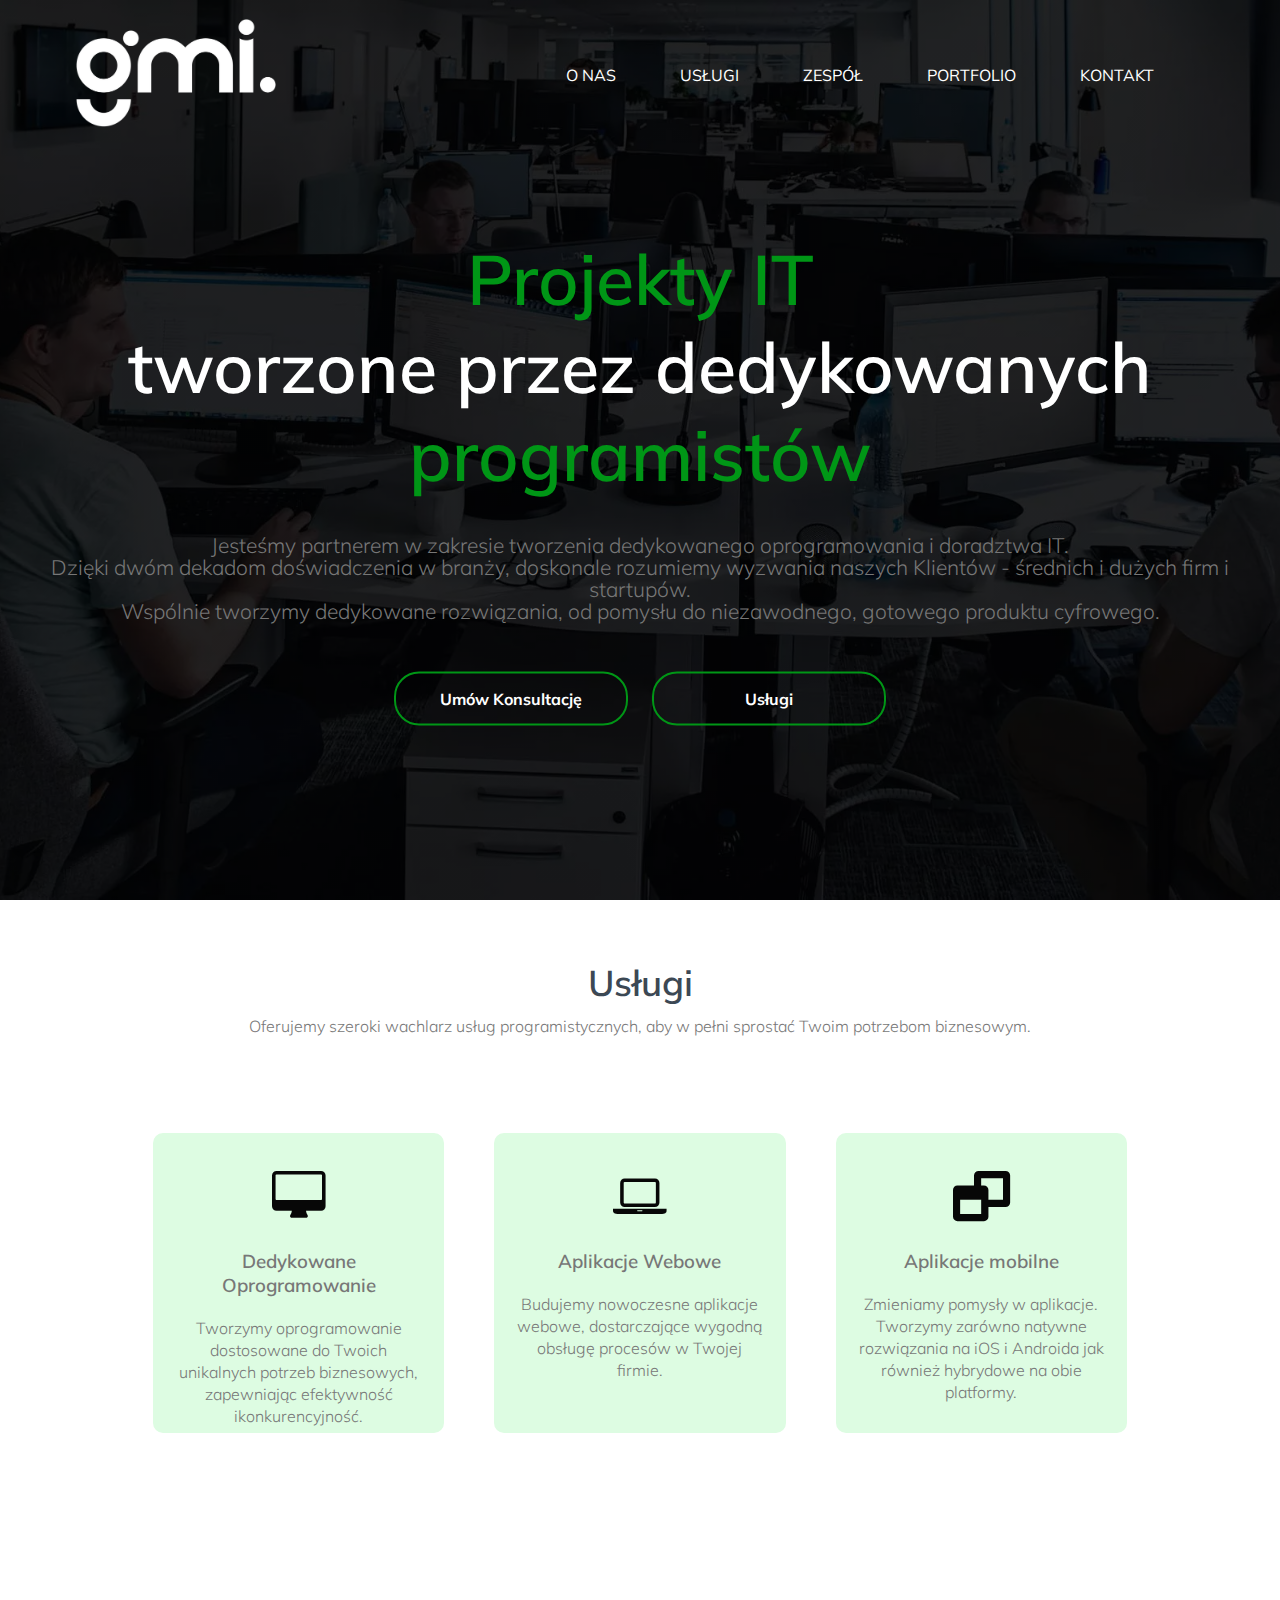
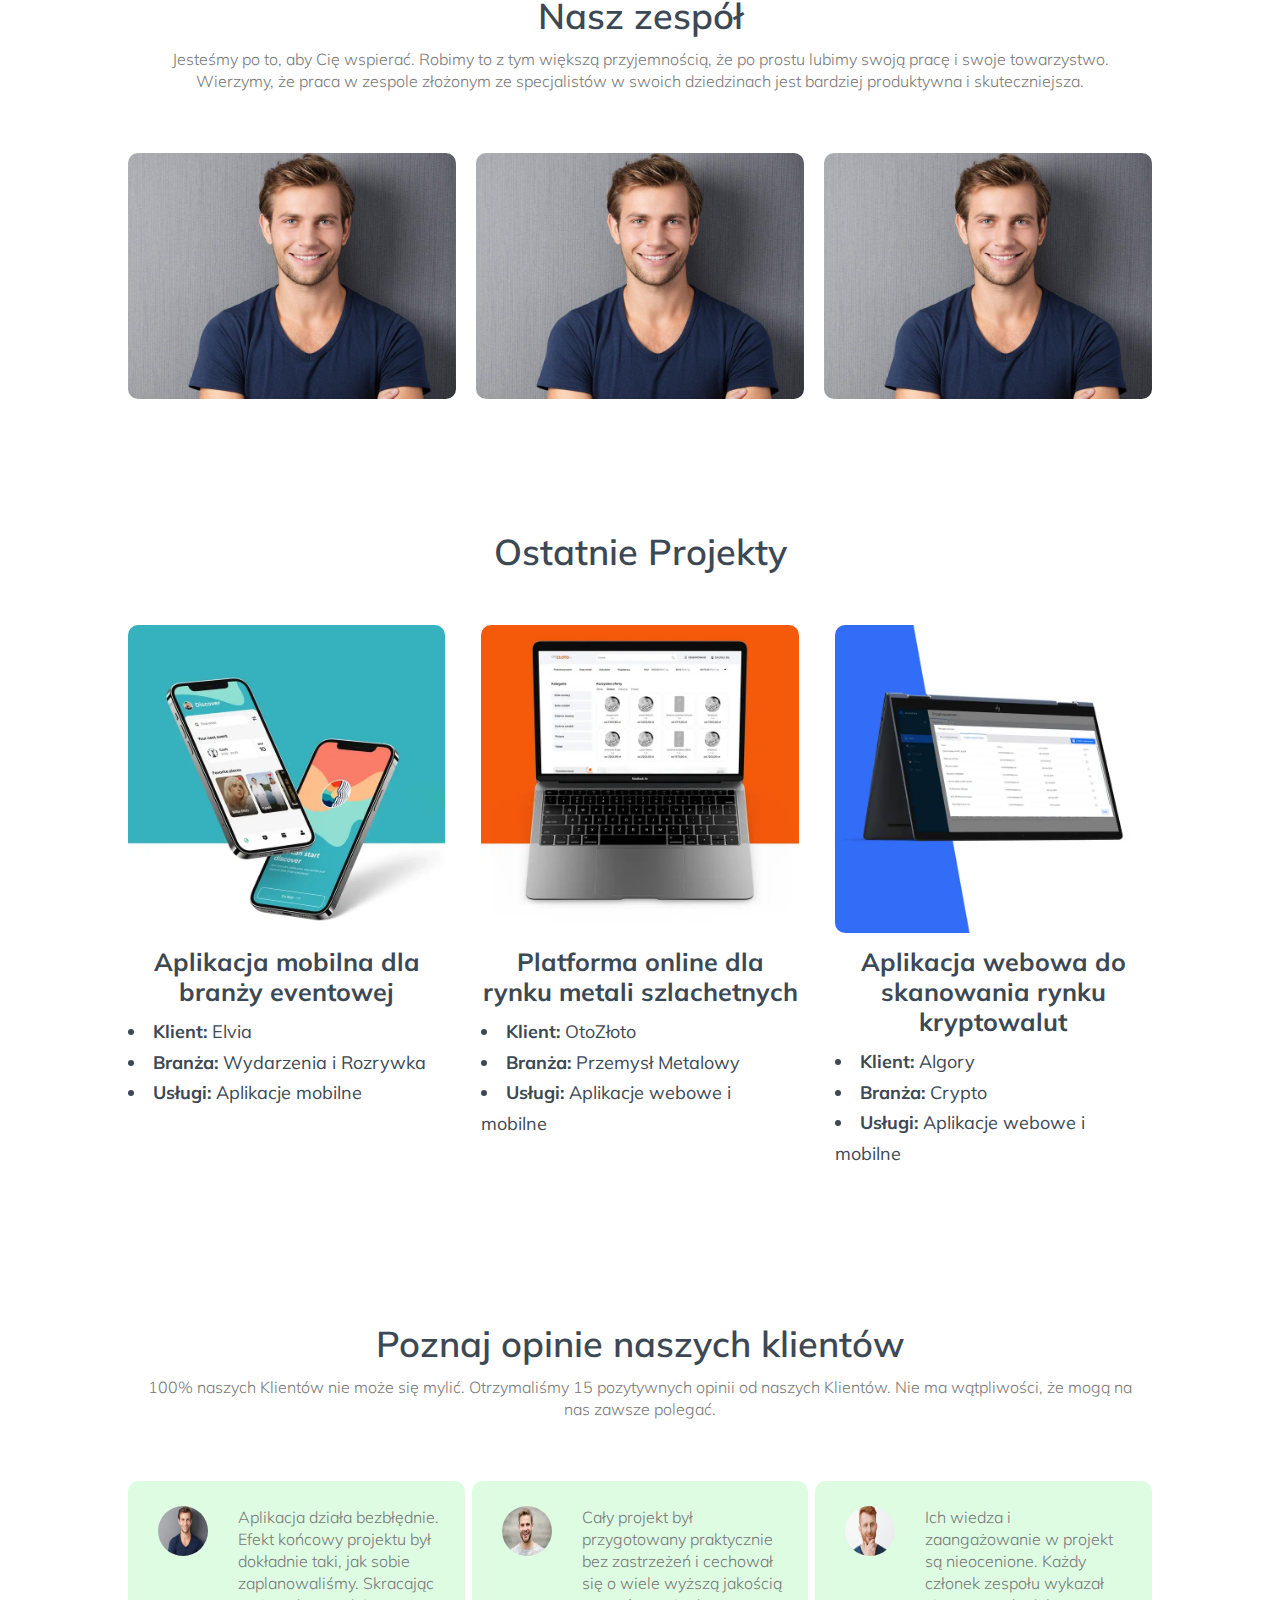
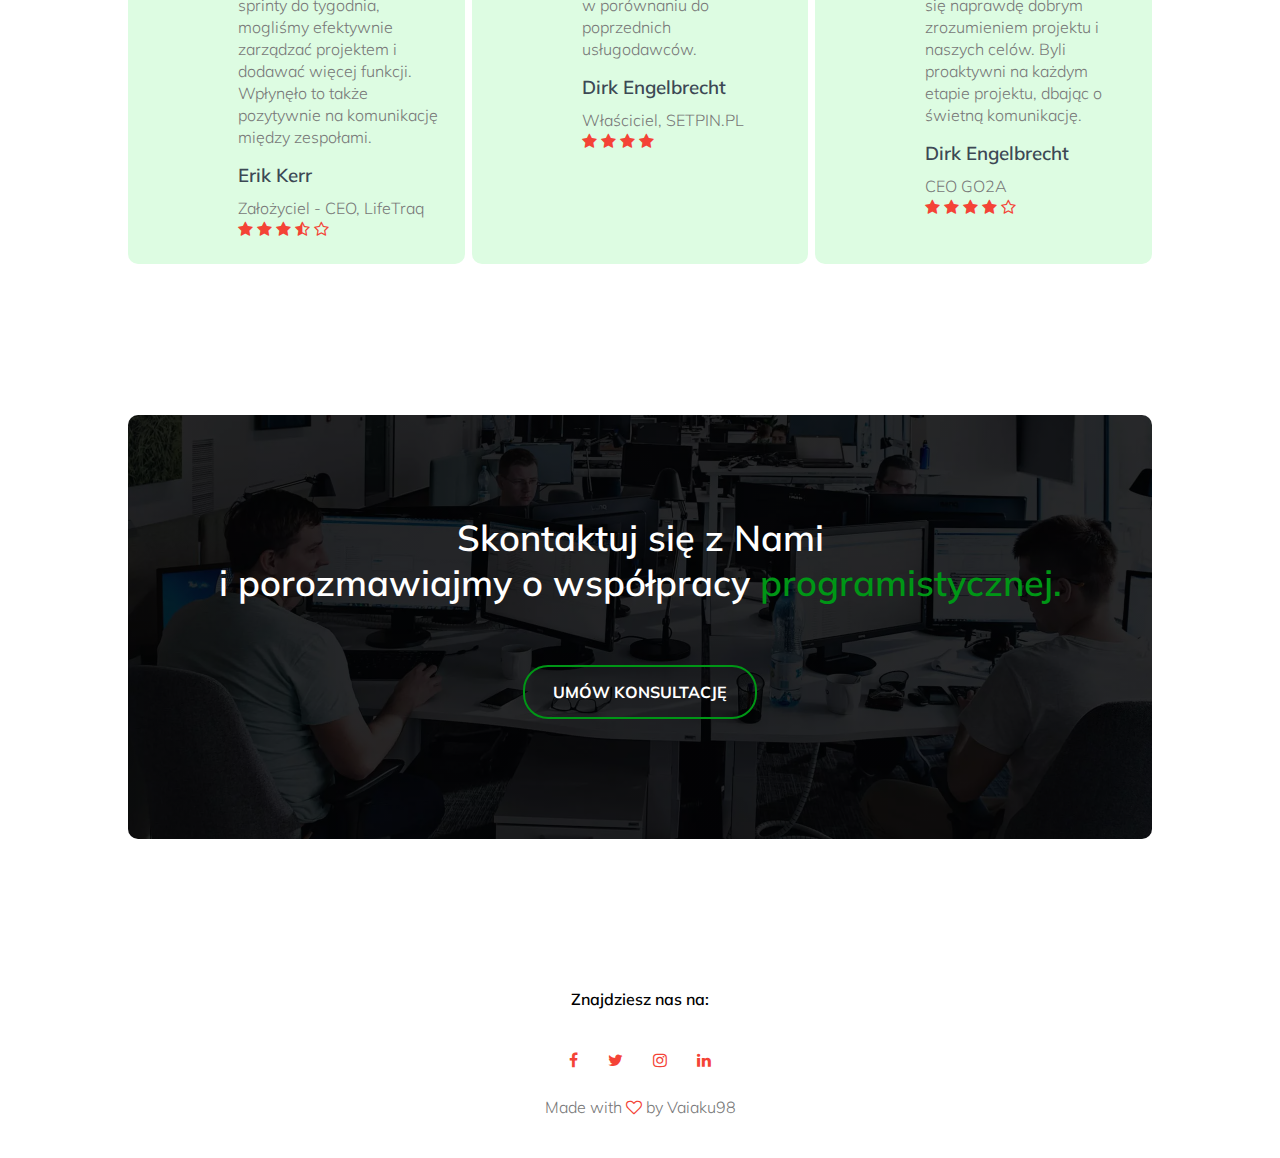
<file: index.html>
<!DOCTYPE html>
<html>
  <head>
    <meta name="viewport" content="with=device-width, initial-scale=1,0">
    <title>Wojciech Odrobinski Solutions</title>
    <link rel="stylesheet" href="style.css" />
    <link rel="preconnect" href="https://fonts.googleapis.com">
<link rel="preconnect" href="https://fonts.gstatic.com" crossorigin>
<link href="https://fonts.googleapis.com/css2?family=Montserrat:wght@400;700&family=Mulish:wght@400;700&display=swap" rel="stylesheet">
<link rel="stylesheet" href="https://stackpath.bootstrapcdn.com/font-awesome/4.7.0/css/font-awesome.min.css"/>

</head>
  <body>
    <div class="banner">
      <div class="navbar">
        <a href="index.html"><img src="Logo2.png" class="logo" /></a>
        <ul>
          <li><a href="O nas.html">O nas</a></li>
          <li><a href="Usługi.html">Usługi</a></li>
          <li><a href="Zespol.html">Zespół</a></li>
          <li><a href="#Portfolios">Portfolio</a></li>
          <li><a href="Kontakt.html">Kontakt</a></li>
        </ul>
      </div>
        <div class="content">
        <h1>
            <span style="color: #009616;">Projekty IT</span>
            <br>tworzone przez dedykowanych <br><span style="color: #009616;">programistów</span></h1>
        <p>Jesteśmy partnerem w zakresie tworzenia dedykowanego oprogramowania i doradztwa IT.<br> 
        Dzięki dwóm dekadom doświadczenia w branży, doskonale rozumiemy wyzwania naszych 
        Klientów - średnich i dużych firm i startupów.<br>
        Wspólnie tworzymy dedykowane rozwiązania, od pomysłu do niezawodnego, gotowego produktu cyfrowego.</p>
        
        <div>
            <a href="Kontakt.html" class="button"><span class="buttonx"></span>Umów Konsultację</a>
            <a href="Usługi.html"class="button"><span class="buttonx"></span>Usługi</a>
        </div>
        <!-----usługi infomatyczne-->
      

  </div>
    </div>
    </div>
    <section class="usługi">
      
      <h1>Usługi</h1>
      <p>Oferujemy szeroki wachlarz usług programistycznych, aby w pełni sprostać Twoim potrzebom biznesowym.</p>
      
      <div class="row">
        
        <a href="Usługi.html" class="buttonz">
        <div class="usługi-1">
          <i class="fa fa-desktop"></i>
          
          <h3>Dedykowane Oprogramowanie</h3>
          <p> Tworzymy oprogramowanie dostosowane do Twoich unikalnych potrzeb biznesowych, zapewniając efektywność ikonkurencyjność.</p>
        
        </div>
        </a>
        <a href="Usługi.html" class="buttonz">
        <div class="usługi-1">
          <i class="fa fa-laptop"></i>
          <h3>Aplikacje Webowe</h3>
      
          <p> Budujemy nowoczesne aplikacje webowe, dostarczające wygodną obsługę procesów w Twojej firmie.</p>
        </div>
      </a>
      <a href="Usługi.html" class="buttonz">
        <div class="usługi-1"> 
          <i class="fa fa-window-restore"></i>
          <h3>Aplikacje mobilne</h3>
          <p> Zmieniamy pomysły w aplikacje. Tworzymy zarówno natywne rozwiązania na iOS i Androida jak również hybrydowe na obie platformy.</p>
        </div>
      </a>
      </div>
    </section>
    <section class="zespol">
    <h1>Nasz zespół</h1>
    <p>Jesteśmy po to, aby Cię wspierać. Robimy to z tym większą przyjemnością, że po prostu lubimy swoją pracę i swoje towarzystwo. Wierzymy, że praca w zespole złożonym ze specjalistów w swoich dziedzinach jest bardziej produktywna i skuteczniejsza.</p>
      <div class="row">
        <div class="ludzie">
          <img src="Wojtek.jpg" alt="Wojciech Odrobinski">
          <div class="layer">
            <h3>Wojciech Odrobiński</h3>
            <p>Co-Founder, Full-stack Developer</p>
          </div>
                </div>
                <div class="ludzie">
                  <img src="57403912_2220299561379791_461891580559622144_n.jpg" alt="Konrad Świec">
                  <div class="layer">
                    <h3>Konrad Świec</h3>
                    <p>QA Tester</p>
                  </div>
                        </div>
                      
                      <div class="ludzie">
                        <img src="letki.jpg" alt="Michał Letkiewicz">
                        <div class="layer">
                          <h3>Michał Letkiewicz</h3>
                          <p>Front-end Developer</p>
                        </div>
                              </div>
                              </div>

      </div>
    </section>
    <section  class="Portfolio">
      <h1 id="Portfolios">Ostatnie Projekty</h1>
      <div class="row">
        <div class="Projekt">
          <img src="Event.webp" alt="Event">
          <h3>Aplikacja mobilna dla branży eventowej</h3>
          <ul>
            <li><b>Klient:</b> Elvia</li>
            <li><b>Branża:</b> Wydarzenia i Rozrywka</li>
            <li><b>Usługi:</b> Aplikacje mobilne</li>
        
          </ul>

        </div>
        <div class="Projekt">
          <img src="metal.webp" alt="Metal">
          <h3>Platforma online dla rynku metali szlachetnych</h3>
          <ul>
            <li><b>Klient:</b> OtoZłoto</li>
            <li><b>Branża:</b> Przemysł Metalowy</li>
            <li><b>Usługi:</b> Aplikacje webowe i mobilne</li>
        
          </ul>

        </div>
        <div class="Projekt">
          <img src="krypto.webp" alt="Kryptowaluty">
          <h3>Aplikacja webowa do skanowania rynku kryptowalut</h3>
          <ul>
            <li><b>Klient:</b> Algory</li>
            <li><b>Branża:</b> Crypto</li>
            <li><b>Usługi:</b> Aplikacje webowe i mobilne</li>
        
          </ul>

        </div>
      </div>

    </section>

    <section class="Opinie">
      <h1>Poznaj opinie naszych klientów</h1>
      <p>100% naszych Klientów nie może się mylić.
        Otrzymaliśmy 15 pozytywnych opinii od naszych Klientów. Nie ma wątpliwości, że mogą na nas zawsze polegać.</p>
        <div class="row">
          <div class="opinie-col">
            <img src="1klient.jpg" alt="avatar1">
            <div>
            <p>Aplikacja działa bezbłędnie. Efekt końcowy projektu był dokładnie taki, jak sobie zaplanowaliśmy. Skracając sprinty do tygodnia, mogliśmy efektywnie zarządzać projektem i dodawać więcej funkcji. Wpłynęło to także pozytywnie na komunikację między zespołami.</p>
            <h3>Erik Kerr</h3>
            <p>Założyciel - CEO, LifeTraq </p>
           
              <i class="fa fa-star"></i>
              <i class="fa fa-star"></i>
              <i class="fa fa-star"></i>
              <i class="fa fa-star-half-o"></i>
              <i class="fa fa-star-o"></i>
           
            
            </div>
          </div>
       
          <div class="opinie-col" alt="avatar2">
            <img src="2klient.webp">
            
            <div>
            <p>Cały projekt był przygotowany praktycznie bez zastrzeżeń i cechował się o wiele wyższą jakością w porównaniu do poprzednich usługodawców.</p>
            <h3>Dirk Engelbrecht</h3>
            <p>Właściciel, SETPIN.PL</p>
            
              <i class="fa fa-star"></i>
              <i class="fa fa-star"></i>
              <i class="fa fa-star"></i>
              <i class="fa fa-star"></i>
           
            </div>
          </div>
    
            <div class="opinie-col" alt="avatar3">
              <img src="3klient.webp">
              <div>
              <p>Ich wiedza i zaangażowanie w projekt są nieocenione. Każdy członek zespołu wykazał się naprawdę dobrym zrozumieniem projektu i naszych celów. Byli proaktywni na każdym etapie projektu, dbając o świetną komunikację.</p>
              <h3>Dirk Engelbrecht</h3>
              <p>CEO GO2A</p>
              <i class="fa fa-star"></i>
              <i class="fa fa-star"></i>
              <i class="fa fa-star"></i>
              <i class="fa fa-star"></i>
              <i class="fa fa-star-o"></i>
              
              </div>
            </div>
            
        </div>
        

    </section>


  <!----Call to action-->
  <section class="cta">
    <h1>
      Skontaktuj się z Nami <br> i porozmawiajmy o współpracy <span style="color: #009616;">programistycznej.</span>
      
    </h1>
    <a href="" class="button" >UMÓW KONSULTACJĘ</a>

  </section>

  <!-------Footer------>
  <section class="footer">
    <h4>Znajdziesz nas na:</h4>
    <div class="icons">
      <i class="fa fa-facebook"></i>
      <i class="fa fa-twitter"></i>
      <i class="fa fa-instagram"></i>
      <i class="fa fa-linkedin"></i>
    </div>
    <p>Made with <i class="fa fa-heart-o"></i> by Vaiaku98</p>
  </section>
  </body>
</html>
</file>
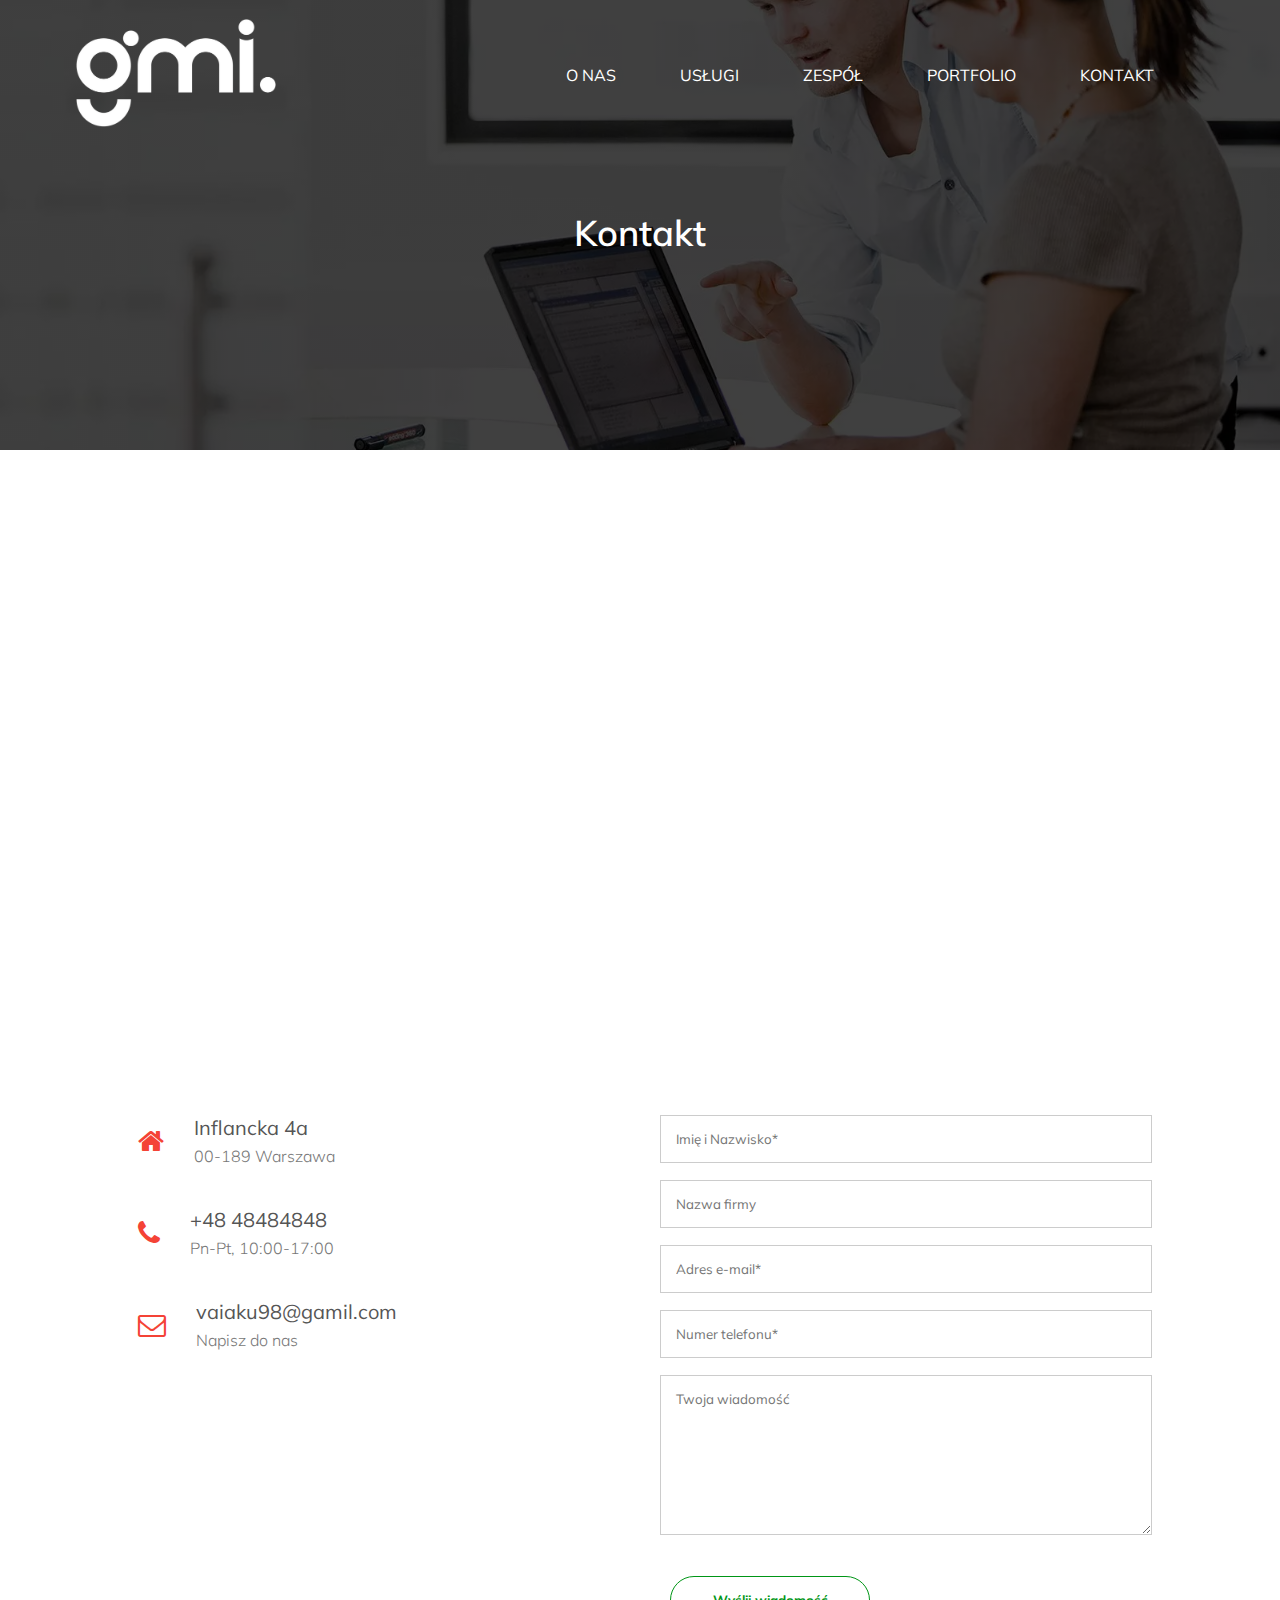
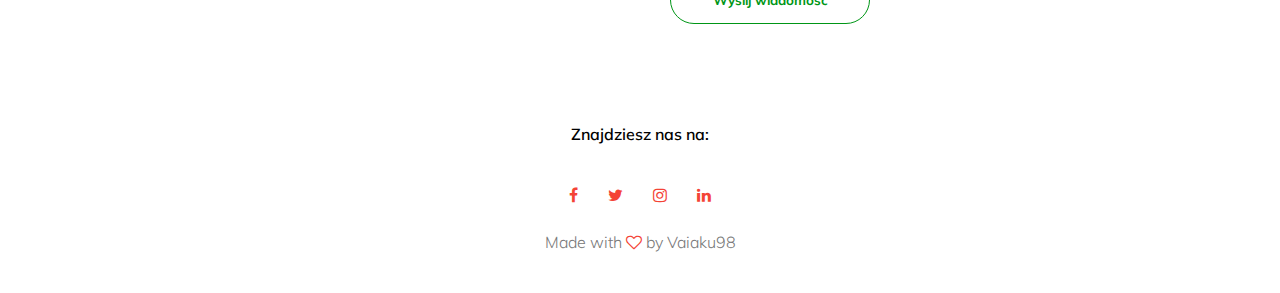
<file: Kontakt.html>
<!DOCTYPE html>
<html>
  <head>
    <meta name="viewport" content="with=device-width, initial-scale=1,0" />
    <title>Wojciech Odrobinski Solutions</title>
    <link rel="stylesheet" href="style.css" />
    <link rel="preconnect" href="https://fonts.googleapis.com" />
    <link rel="preconnect" href="https://fonts.gstatic.com" crossorigin />
    <link
      href="https://fonts.googleapis.com/css2?family=Montserrat:wght@400;700&family=Mulish:wght@400;700&display=swap"
      rel="stylesheet"
    />
    <link
      rel="stylesheet"
      href="https://stackpath.bootstrapcdn.com/font-awesome/4.7.0/css/font-awesome.min.css"
    />
  </head>
  <body>
    <div class="sub-banner3">
      <div class="navbar">
        <a href="index.html"><img src="Logo2.png" class="logo" /></a>
        <ul>
          <li><a href="O nas.html">O nas</a></li>
          <li><a href="Usługi.html">Usługi</a></li>
          <li><a href="Zespol.html">Zespół</a></li>
          <li><a href="index.html#Portfolios">Portfolio</a></li>
          <li><a href="Kontakt.html">Kontakt</a></li>
        </ul>
      </div>
      <h1>Kontakt</h1>
    </div>
    <!-------kontakt------>
    <section class="location">
      <iframe
        src="https://www.google.com/maps/embed?pb=!1m14!1m8!1m3!1d9769.193764809621!2d20.9953579!3d52.2561254!3m2!1i1024!2i768!4f13.1!3m3!1m2!1s0x471ecc76036b90cb%3A0x83decb7bbb10ac4a!2sKMD!5e0!3m2!1spl!2spl!4v1699607231260!5m2!1spl!2spl"
        width="600"
        height="450"
        style="border: 0"
        allowfullscreen=""
        loading="lazy"
        referrerpolicy="no-referrer-when-downgrade"
      ></iframe>
    </section>
    <section class="contact-us">
      <div class="row">
        <div class="contact-col">
          <div>
            <i class="fa fa-home"></i>
            <span>
              <h5>Inflancka 4a</h5>
              <p>00-189 Warszawa</p></span
            >
          </div>
          <div>
            <i class="fa fa-phone"></i>
            <span>
              <h5>+48 48484848</h5>
              <p>Pn-Pt, 10:00-17:00</p></span
            >
          </div>

          <div>
            <i class="fa fa-envelope-o"></i>
            <span>
              <h5>vaiaku98@gamil.com</h5>
              <p>Napisz do nas</p></span
            >
          </div>
        </div>
        <div class="contact-col">
          <form acction="">
            <input type="text" placeholder="Imię i Nazwisko*" required />
            <input type="text" placeholder="Nazwa firmy" />
            <input type="email" placeholder="Adres e-mail*" required />
            <input type="text" placeholder="Numer telefonu*" required />
            <textarea
              rows="8"
              placeholder="Twoja wiadomość"
              required
            ></textarea>
            <button type="submit" class="button green-btn">
              Wyślij wiadomość
            </button>
          </form>
        </div>
      </div>
    </section>
    <!-------Footer------>
    <section class="footer">
      <h4>Znajdziesz nas na:</h4>
      <div class="icons">
        <i class="fa fa-facebook"></i>
        <i class="fa fa-twitter"></i>
        <i class="fa fa-instagram"></i>
        <i class="fa fa-linkedin"></i>
      </div>
      <p>Made with <i class="fa fa-heart-o"></i> by Vaiaku98</p>
    </section>
  </body>
</html>
</file>
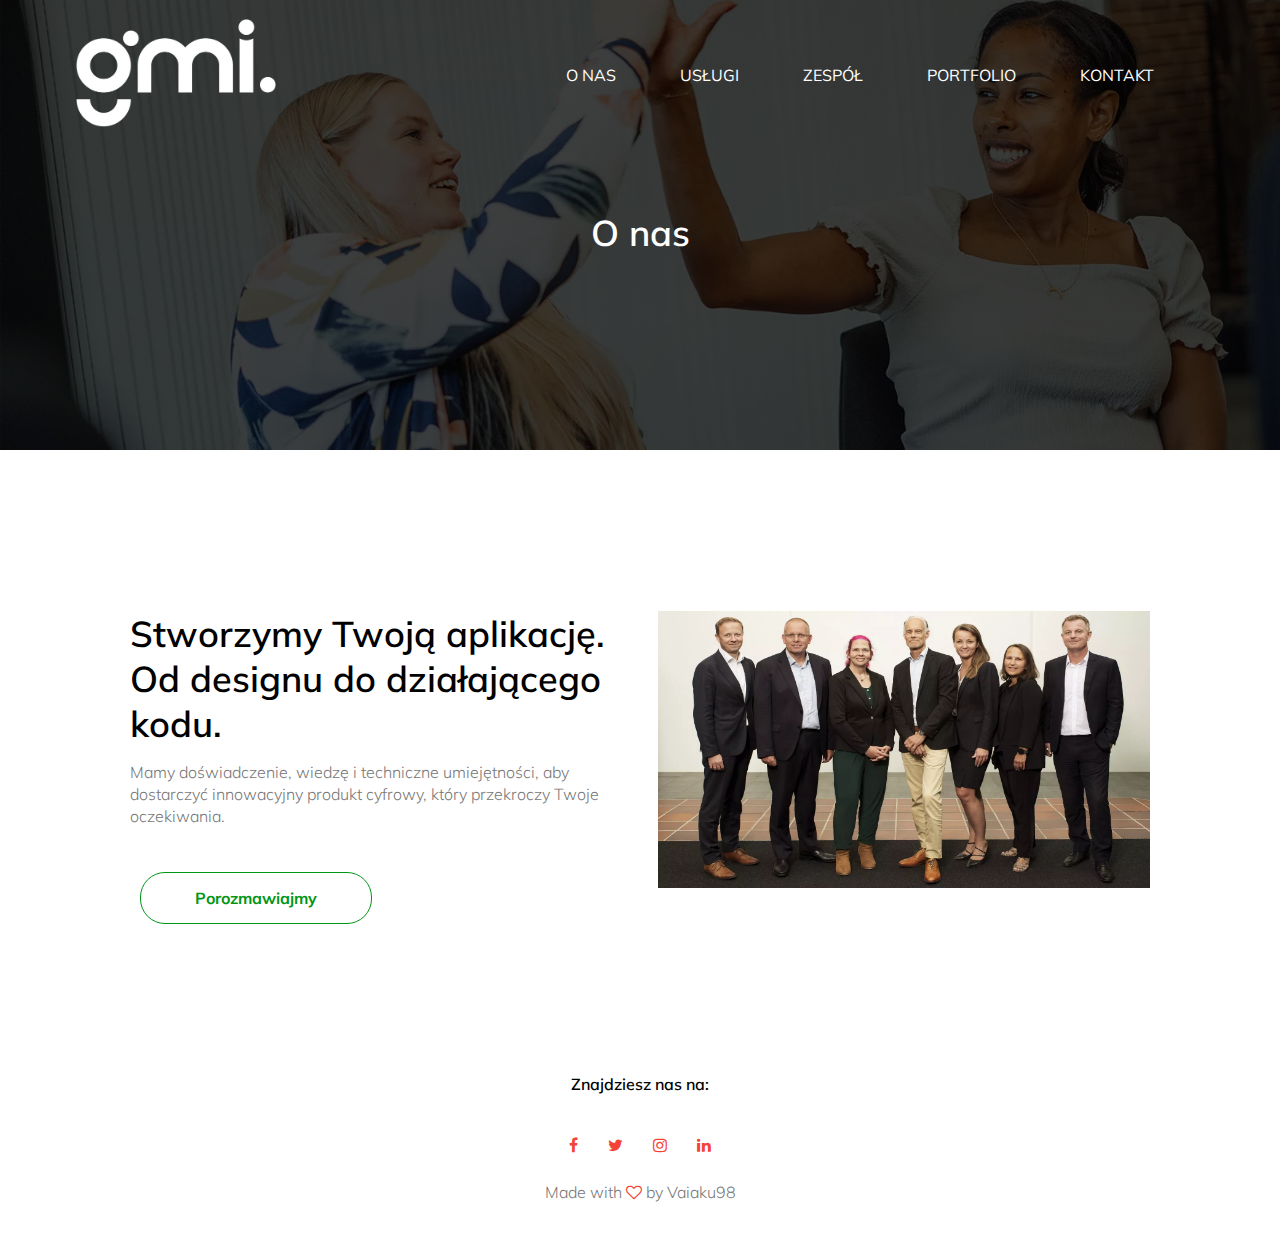
<file: O nas.html>
<!DOCTYPE html>
<html>
  <head>
    <meta name="viewport" content="with=device-width, initial-scale=1,0" />
    <title>Wojciech Odrobinski Solutions</title>
    <link rel="stylesheet" href="style.css" />
    <link rel="preconnect" href="https://fonts.googleapis.com" />
    <link rel="preconnect" href="https://fonts.gstatic.com" crossorigin />
    <link
      href="https://fonts.googleapis.com/css2?family=Montserrat:wght@400;700&family=Mulish:wght@400;700&display=swap"
      rel="stylesheet"
    />
    <link
      rel="stylesheet"
      href="https://stackpath.bootstrapcdn.com/font-awesome/4.7.0/css/font-awesome.min.css"
    />
  </head>
  <body>
    <div class="sub-banner">
      <div class="navbar">
        <a href="index.html"><img src="Logo2.png" class="logo" /></a>
        <ul>
          <li><a href="O nas.html">O nas</a></li>
          <li><a href="Usługi.html">Usługi</a></li>
          <li><a href="Zespol.html">Zespół</a></li>
          <li><a href="index.html#Portfolios">Portfolio</a></li>
          <li><a href="Kontakt.html">Kontakt</a></li>
        </ul>
      </div>
      <h1>O nas</h1>
    </div>
    <!-------about us content------>
    <section class="about-us">
      <div class="row">
        <div class="about-col">
          <h1>
            Stworzymy Twoją aplikację. <br />Od designu do działającego kodu.
          </h1>
          <p>
            Mamy doświadczenie, wiedzę i techniczne umiejętności, aby dostarczyć
            innowacyjny produkt cyfrowy, który przekroczy Twoje oczekiwania.
          </p>
          <a href="Kontakt.html" class="button green-btn">Porozmawiajmy</a>
        </div>
        <div class="about-col">
          <img src="aboutKMD.webp" />
        </div>
      </div>
    </section>

    <!-------Footer------>
    <section class="footer">
      <h4>Znajdziesz nas na:</h4>
      <div class="icons">
        <i class="fa fa-facebook"></i>
        <i class="fa fa-twitter"></i>
        <i class="fa fa-instagram"></i>
        <i class="fa fa-linkedin"></i>
      </div>
      <p>Made with <i class="fa fa-heart-o"></i> by Vaiaku98</p>
    </section>
  </body>
</html>
</file>
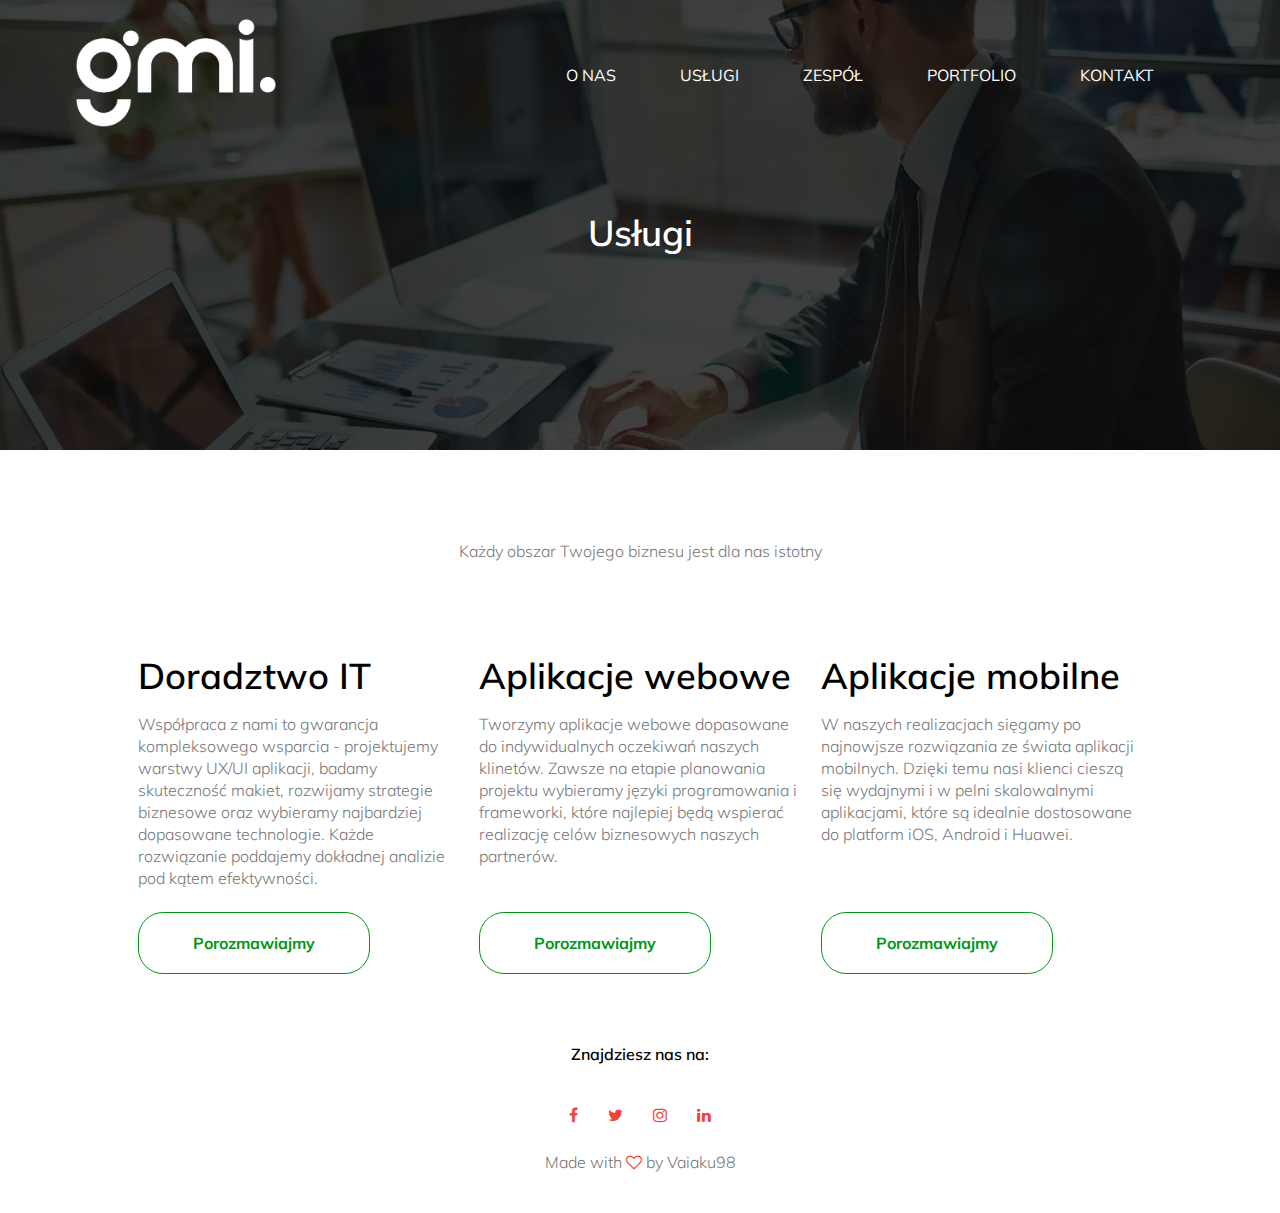
<file: Usługi.html>
<!DOCTYPE html>
<html>
  <head>
    <meta name="viewport" content="with=device-width, initial-scale=1,0" />
    <title>Wojciech Odrobinski Solutions</title>
    <link rel="stylesheet" href="style.css" />
    <link rel="preconnect" href="https://fonts.googleapis.com" />
    <link rel="preconnect" href="https://fonts.gstatic.com" crossorigin />
    <link
      href="https://fonts.googleapis.com/css2?family=Montserrat:wght@400;700&family=Mulish:wght@400;700&display=swap"
      rel="stylesheet"
    />
    <link
      rel="stylesheet"
      href="https://stackpath.bootstrapcdn.com/font-awesome/4.7.0/css/font-awesome.min.css"
    />
  </head>
  <body>
    <div class="sub-banner4">
      <div class="navbar">
        <a href="index.html"><img src="Logo2.png" class="logo" /></a>
        <ul>
          <li><a href="O nas.html">O nas</a></li>
          <li><a href="Usługi.html">Usługi</a></li>
          <li><a href="Zespol.html">Zespół</a></li>
          <li><a href="index.html#Portfolios">Portfolio</a></li>
          <li><a href="Kontakt.html">Kontakt</a></li>
        </ul>
      </div>
      <h1>Usługi</h1>
    </div>
    <!-------Usługi------>
    <section class="uslugix">
      <p>Każdy obszar Twojego biznesu jest dla nas istotny</p>
      <div class="row">
        <div class="uslugix-col">
          <h1>Doradztwo IT</h1>

          <p>
            Współpraca z nami to gwarancja kompleksowego wsparcia - projektujemy
            warstwy UX/UI aplikacji, badamy skuteczność makiet, rozwijamy
            strategie biznesowe oraz wybieramy najbardziej dopasowane
            technologie. Każde rozwiązanie poddajemy dokładnej analizie pod
            kątem efektywności.
          </p>
          <a href="Kontakt.html" class="button green-btn">Porozmawiajmy </a>
        </div>
        <div class="uslugix-col">
          <h1>Aplikacje webowe</h1>

          <p>
            Tworzymy aplikacje webowe dopasowane do indywidualnych oczekiwań
            naszych klinetów. Zawsze na etapie planowania projektu wybieramy
            języki programowania i frameworki, które najlepiej będą wspierać
            realizację celów biznesowych naszych partnerów.
          </p>
          <a href="Kontakt.html" class="button green-btn">Porozmawiajmy </a>
        </div>
        <div class="uslugix-col">
          <h1>Aplikacje mobilne</h1>

          <p>
            W naszych realizacjach sięgamy po najnowjsze rozwiązania ze świata
            aplikacji mobilnych. Dzięki temu nasi klienci cieszą się wydajnymi i
            w pelni skalowalnymi aplikacjami, które są idealnie dostosowane do
            platform iOS, Android i Huawei.
          </p>
          <a href="Kontakt.html" class="button green-btn">Porozmawiajmy </a>
        </div>
      </div>
    </section>

    <!-------Footer------>
    <section class="footer">
      <h4>Znajdziesz nas na:</h4>
      <div class="icons">
        <i class="fa fa-facebook"></i>
        <i class="fa fa-twitter"></i>
        <i class="fa fa-instagram"></i>
        <i class="fa fa-linkedin"></i>
      </div>
      <p>Made with <i class="fa fa-heart-o"></i> by Vaiaku98</p>
    </section>
  </body>
</html>
</file>
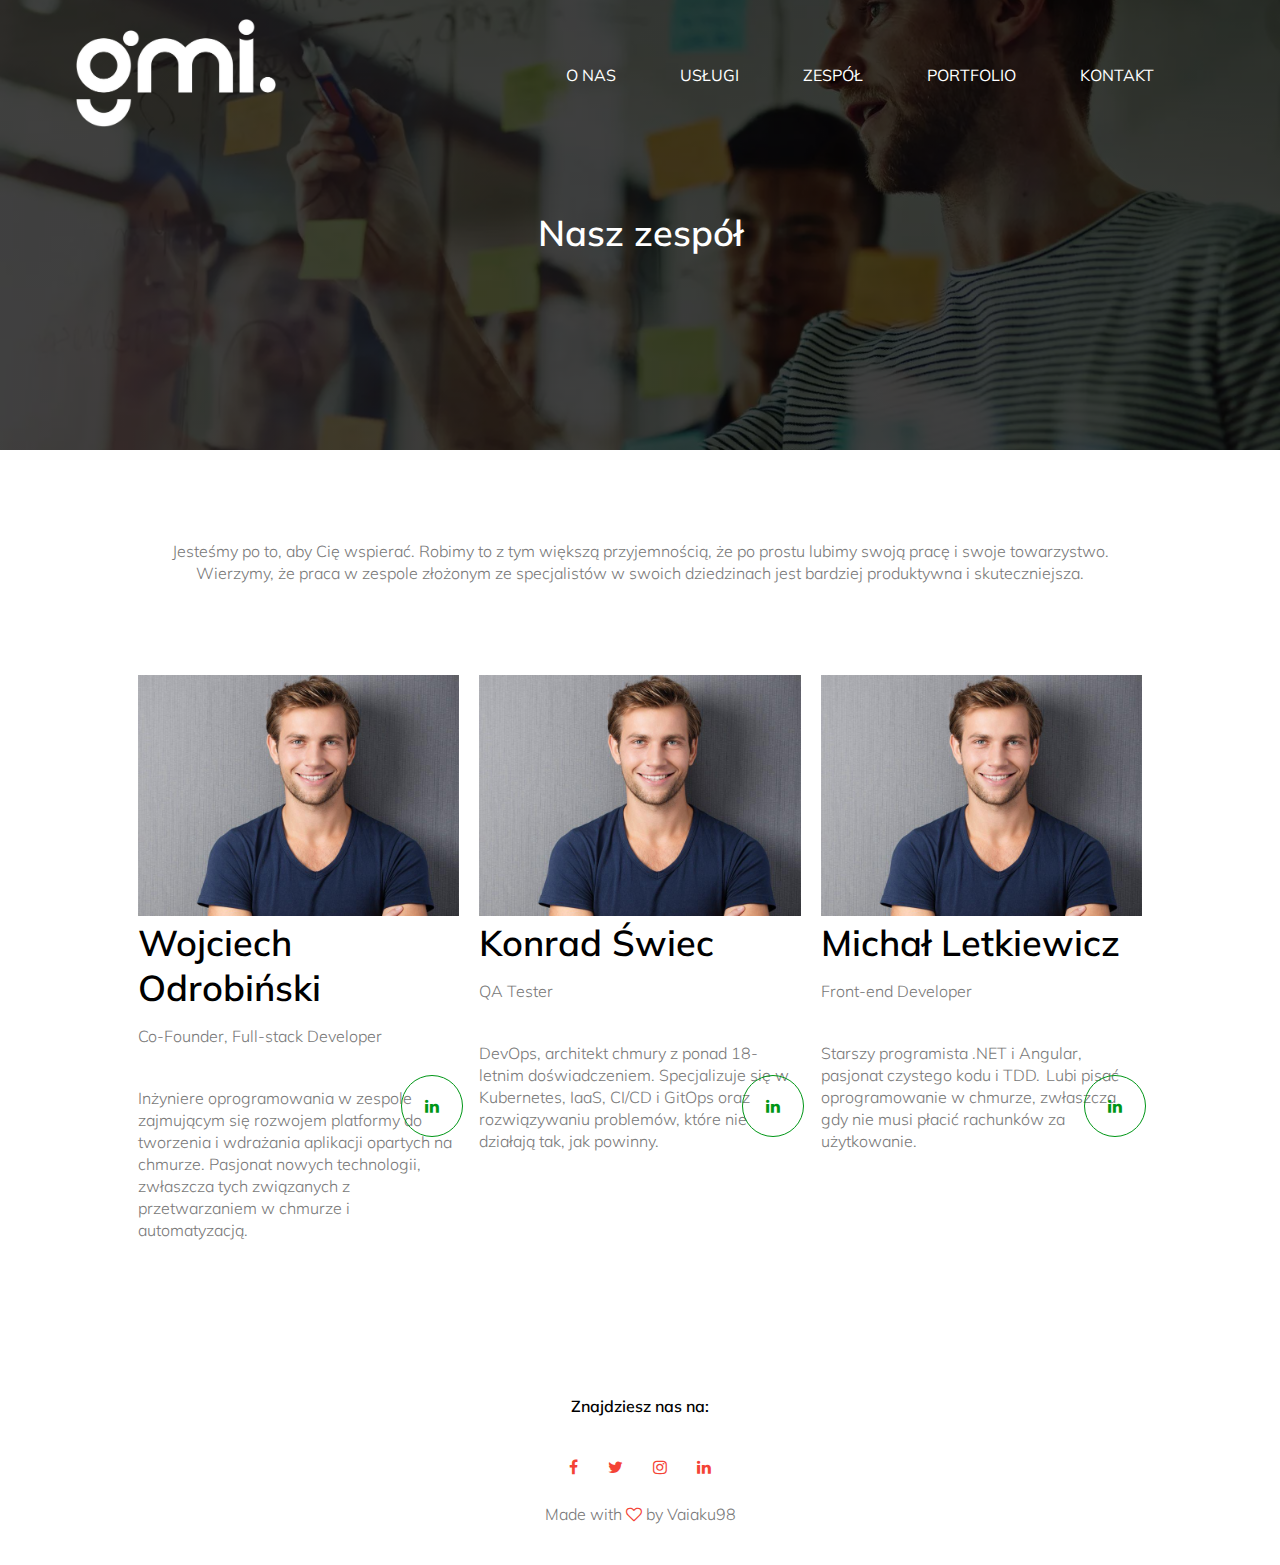
<file: Zespol.html>
<!DOCTYPE html>
<html>
  <head>
    <meta name="viewport" content="with=device-width, initial-scale=1,0" />
    <title>Wojciech Odrobinski Solutions</title>
    <link rel="stylesheet" href="style.css" />
    <link rel="preconnect" href="https://fonts.googleapis.com" />
    <link rel="preconnect" href="https://fonts.gstatic.com" crossorigin />
    <link
      href="https://fonts.googleapis.com/css2?family=Montserrat:wght@400;700&family=Mulish:wght@400;700&display=swap"
      rel="stylesheet"
    />
    <link
      rel="stylesheet"
      href="https://stackpath.bootstrapcdn.com/font-awesome/4.7.0/css/font-awesome.min.css"
    />
  </head>
  <body>
    <div class="sub-banner2">
      <div class="navbar">
        <a href="index.html"><img src="Logo2.png" class="logo" /></a>
        <ul>
          <li><a href="O nas.html">O nas</a></li>
          <li><a href="Usługi.html">Usługi</a></li>
          <li><a href="Zespol.html">Zespół</a></li>
          <li><a href="index.html#Portfolios">Portfolio</a></li>
          <li><a href="Kontakt.html">Kontakt</a></li>
        </ul>
      </div>
      <h1>Nasz zespół</h1>
    </div>
    <!-------zespol------>
    <section class="zespolx">
      <p>
        Jesteśmy po to, aby Cię wspierać. Robimy to z tym większą przyjemnością,
        że po prostu lubimy swoją pracę i swoje towarzystwo. Wierzymy, że praca
        w zespole złożonym ze specjalistów w swoich dziedzinach jest bardziej
        produktywna i skuteczniejsza.
      </p>
      <div class="row">
        <div class="zespolx-col">
          <img src="Wojtek.jpg" alt="Wojciech Odrobinski" />
          <h1>Wojciech Odrobiński</h1>
          <p>Co-Founder, Full-stack Developer</p>
          <p>
            Inżyniere oprogramowania w zespole zajmującym się rozwojem
            platformy do tworzenia i wdrażania aplikacji opartych na chmurze.
            Pasjonat nowych technologii, zwłaszcza tych związanych z
            przetwarzaniem w chmurze i automatyzacją.
          </p>
          <a href="https://www.linkedin.com/in/wojciech-odrobinski/?originalSubdomain=pl" class="button green-btn linkedin"
            ><i class="fa fa-linkedin"></i
          ></a>
        </div>
        <div class="zespolx-col">
          <img
            src="57403912_2220299561379791_461891580559622144_n.jpg"
            alt="Konrad Świec"
          />
          <h1>Konrad Świec</h1>
          <p>QA Tester</p>
          <p>
            DevOps, architekt chmury z ponad 18-letnim doświadczeniem.
            Specjalizuje się w Kubernetes, IaaS, CI/CD i GitOps oraz
            rozwiązywaniu problemów, które nie działają tak, jak powinny.
          </p>
          <a href="" class="button green-btn linkedin"
            ><i class="fa fa-linkedin"></i
          ></a>
        </div>
        <div class="zespolx-col">
          <img src="letki.jpg" alt="Letkiewicz" />
          <h1>Michał Letkiewicz</h1>
        <div>
          <p>Front-end Developer</p>
          <a href="" class="button green-btn linkedin"
            ><i class="fa fa-linkedin"></i>
          </a>
          <p>
            Starszy programista .NET i Angular, pasjonat czystego kodu i TDD. 
            Lubi pisać oprogramowanie w chmurze, zwłaszcza gdy nie musi płacić
            rachunków za użytkowanie.
          </p>
          
          </a>
        </div>
      </div>
    </section>

    <!-------Footer------>
    <section class="footer">
      <h4>Znajdziesz nas na:</h4>
      <div class="icons">
        <i class="fa fa-facebook"></i>
        <i class="fa fa-twitter"></i>
        <i class="fa fa-instagram"></i>
        <i class="fa fa-linkedin"></i>
      </div>
      <p>Made with <i class="fa fa-heart-o"></i> by Vaiaku98</p>
    </section>
  </body>
</html>
</file>
<file: style.css>
* {
  margin: 0;
  padding: 0;
  font-family: Mulish;
}
.banner {
  min-width: 100%;
  height: 100vh;
  background-image: linear-gradient(rgba(0, 0, 0, 0.75), rgba(0, 0, 0, 0.75)),
    url(Background-image_01.webp);
  background-size: cover;
  background-position: center;
  position: relative;
}
.navbar {
  width: 85%;
  margin: auto;
  padding: 35px 0;
  display: flex;
  align-self: center;
  justify-content: space-between;
  align-items: center;
}
.logo {
  width: 200px;
  cursor: pointer;
  margin: -20px;
}

.navbar ul li {
  list-style: none;
  display: inline-block;
  margin: 30px;
  position: relative;
}
.navbar ul li a {
  text-decoration: none;
  color: #ffffff;
  text-transform: uppercase;
}
.navbar ul li::after {
  content: "";
  height: 3px;
  width: 0;
  background: #009616;
  position: absolute;
  left: 0;
  bottom: -10px;
  transition: 0.5s;
}
.navbar ul li:hover::after {
  width: 100%;
}
.content {
  width: 100%;
  position: absolute;
  top: 50%;
  transform: translateY(-50%);
  text-align: center;
  color: white;
}
.content h1 {
  font-family: Mulish;
  font-size: 70px;
  margin-top: 80px;
}
.content p {
  margin: 20px auto;
  font-size: 21px;
  margin-top: 25px;
}
.button {
  display: inline-block;
  text-decoration: none;
  width: 200px;
  padding: 15px;
  text-align: center;
  margin: 20px 10px;
  border-radius: 25px;
  font-weight: bold;
  border: 2px solid #009616;
  background: transparent;
  color: white;
  cursor: pointer;
  position: relative;
}

.button:hover {
  border: 2px solid #009616;
  background: #009616;

  transition: 1s;
}

@media (max-width: 700px) {
  .content h1 {
    font-size: 20px;
  }
  .navbar ul li {
    display: block;
  }
  .navbar {
    position: absolute;
    background: #009616;
    height: 100vh;
    width: 200px;
    top: 0;
    right: 0;
    text-align: left;
    z-index: 2;
  }
  .logo {
    width: 100px;
    height: 100px;
  }
}
/*-----usługi-----*/
.usługi {
  width: 80%;
  margin: auto;
  text-align: center;
  padding: 60px;
  color: #3c4854;
}

h1 {
  font-family: Mulish;
  font-size: 36px;
  font-weight: 600;
}
p {
  color: #777;
  font-weight: 300;
  line-height: 22px;
  padding: 10px;
}
.row {
  margin-top: 5%;
  display: flex;
  justify-content: space-between;
}
.usługi-1 {
  flex-basis: 31%;
  background: #ddfce2;
  border-radius: 10px;
  margin-bottom: 5%;
  padding: 20px 12px;
  box-sizing: border-box;
  transition: 0, 5s;
}
h3 {
  text-align: center;
  font-weight: 600;
  margin: 10px 0;
}
.usługi-1:hover {
  box-shadow: 0 0 20px 0 rgba(0, 0, 0, 0.2);
}
@media (max-width: 700px) {
  .row {
    flex-direction: column;
  }
}
.usługi-1 {
  height: 300px;
  text-decoration: none;
}
.buttonz {
  display: inline-block;
  text-decoration: none;
  flex-basis: 32%;
  padding: 15px;
  text-align: center;
  margin: 20px 10px;
  border-radius: 25px;
  font-weight: bold;

  background: transparent;
  color: #777;
  cursor: pointer;
  position: relative;
}
.usługi .fa {
  color: #070707;
  margin: 0 13px;
  cursor: pointer;
  padding: 18px 0;
  font-size: 50px;
}

/*-------zespół-----*/
.zespol {
  width: 80%;
  margin: auto;
  text-align: center;
  padding-top: 50px;
  color: #3c4854;
}
.ludzie {
  flex-basis: 32%;
  border-radius: 10px;
  margin-bottom: 30px;
  position: relative;
  overflow: hidden;
}
.ludzie img {
  width: 100%;
  display: block;
}
.layer {
  background: transparent;
  height: 100%;
  width: 100%;
  position: absolute;
  top: 0;
  left: 0;
  transition: 0, 5s;
}
.layer:hover {
  background: rgba(45, 172, 69, 0.7);
}
.layer h3 {
  width: 100%;
  font-weight: 500;
  color: #fff;
  bottom: 0;
  font-size: 26px;
  left: 50%;
  transform: translateX(-50%);
  position: absolute;
  opacity: 0;
  transition: 0, 5s;
}
.layer:hover h3 {
  bottom: 49%;
  opacity: 1;
}
.layer p {
  width: 100%;
  font-weight: 500;
  color: #fff;
  bottom: 0;
  font-size: 15px;
  left: 50%;
  transform: translateX(-50%);
  position: absolute;
  opacity: 0;
  transition: 0, 5s;
}
.layer:hover p {
  bottom: 40%;
  opacity: 1;
}
.Portfolio {
  width: 80%;
  margin: auto;
  text-align: center;
  padding-top: 100px;
  color: #3c4854;
}
.Projekt {
  flex-basis: 31%;
  border-radius: 10px;
  margin-bottom: 5%;
  text-align: left;
}
.Projekt img {
  width: 100%;
  border-radius: 10px;
}
.Projekt h3 {
  color: #3c4854;

  font-family: Mulish;
  font-size: 25px;
  font-style: normal;
  font-weight: 700;
  line-height: 30px;
}
.Projekt ul {
  font-family: Mulish;
  font-size: 18px;
  color: #3c4854;
  line-height: 30.6px;
  list-style-position: inside;
}
/*--------Opinie----*/
.Opinie {
  width: 80%;
  margin: auto;
  text-align: center;
  padding-top: 100px;
  color: #3c4854;
}
.opinie-col {
  flex-basis: 28%;
  background: #ddfce2;
  border-radius: 10px;
  margin-bottom: 5%;
  text-align: left;
  padding: 25px;
  cursor: pointer;
  display: flex;
}
.opinie-col img {
  height: 50px;
  width: 50px;
  margin-left: 5px;
  margin-right: 30px;
  border-radius: 50%;
}
.opinie-col p {
  padding: 0;
}
.opinie-col h3 {
  margin-top: 15px;
  text-align: left;
}
.opinie-col .fa {
  color: #f44336;
}
/*------call to action------*/

.cta {
  margin: 100px auto;
  width: 80%;
  background-image: linear-gradient(rgba(0, 0, 0, 0.7), rgba(0, 0, 0, 0.7)),
    url(Background-image_01.webp);
  background-position: center;
  background-size: cover;
  border-radius: 10px;
  text-align: center;
  padding: 100px 0;
}
.cta h1 {
  color: #fff;
  margin-bottom: 40px;
  padding: 0;
}
.footer {
  width: 100%;
  text-align: center;
  padding: 30px 0;
}
.footer h4 {
  margin-bottom: 25px;
  margin-top: 20px;
  font-weight: 600;
}
.icons .fa {
  color: #f44336;
  margin: 0 13px;
  cursor: pointer;
  padding: 18px 0;
}
.fa-heart-o {
  color: #f44336;
}
/*------------about us page----------*/
.sub-banner {
  height: 50vh;
  width: 100%;
  background-image: linear-gradient(rgba(0, 0, 0, 0.75), rgba(0, 0, 0, 0.75)),
    url(aboutUs.webp);
  background-position: center;
  background-size: cover;
  text-align: center;
  color: #fff;
}
.sub-banner h1 {
  margin-top: 60px;
}
.about-us {
  width: 80%;
  margin: auto;
  padding-top: 80px;
  padding-bottom: 50px;
}
.about-col {
  flex-basis: 48%;
  padding: 30px 2px;
}
.about-col img {
  width: 100%;
}
.about-col h1 {
  padding-top: 0;
}
.about-col p {
  padding: 15px 0 25px;
}
.green-btn {
  border: 1px solid #009616;
  background: transparent;
  color: #009616;
}
.green-btn:hover {
  color: #fff;
}

/*-------zespol page------*/
.zespolx {
  width: 80%;
  margin: auto;
  padding-top: 80px;
  padding-bottom: 50px;
}
.zespolx p {
  text-align: center;
}
.zespolx-col {
  position: relative;
  flex-basis: 48%;
  padding: 30px 10px;
}
.zespolx-col img {
  width: 100%;
}
.zespolx-col h1 {
  padding-top: 0;
}
.zespolx-col p {
  padding: 15px 0 25px;
  text-align: left;
}
.sub-banner2 {
  height: 50vh;
  width: 100%;
  background-image: linear-gradient(rgba(0, 0, 0, 0.75), rgba(0, 0, 0, 0.75)),
    url(zespolx.webp);
  background-position: center;
  background-size: cover;
  text-align: center;
  color: #fff;
}
.sub-banner2 h1 {
  margin-top: 60px;
}
.linkedin {
  margin: 0;
  position: absolute;
  top: 66%;
  left: 80%;
  border-radius: 50%;
  width: 30px;
  height: 30px;
  line-height: 30px;
  text-align: center;
}

/*--------location------*/
.sub-banner3 {
  height: 50vh;
  width: 100%;
  background-image: linear-gradient(rgba(0, 0, 0, 0.75), rgba(0, 0, 0, 0.75)),
    url(Kontakt.webp);
  background-position: center;
  background-size: cover;
  text-align: center;
  color: #fff;
}
.sub-banner3 h1 {
  margin-top: 60px;
}
.location {
  width: 80%;
  margin: auto;
  padding: 80px 0;
}
.location iframe {
  width: 100%;
}
.contact-us {
  width: 80%;
  margin: auto;
}
.contact-col {
  flex-basis: 48%;
  margin-bottom: 30px;
}
.contact-col div {
  display: flex;
  align-items: center;
  margin-bottom: 40px;
}
.contact-col div .fa {
  font-size: 28px;
  color: #f44336;
  margin: 10px;
  margin-right: 30px;
}
.contact-col div p {
  padding: 0;
}
.contact-col div h5 {
  font-size: 20px;
  margin-bottom: 5px;
  color: #555;
  font-weight: 400;
}
.contact-col input,
.contact-col textarea {
  width: 100%;
  padding: 15px;
  margin-bottom: 17px;
  outline: none;
  border: 1px solid #ccc;
  box-sizing: border-box;
}
/*------Usługi----*/
.uslugix {
  width: 80%;
  margin: auto;
  padding-top: 80px;
  padding-bottom: 50px;
}
.uslugix p {
  text-align: center;
}
.uslugix-col {
  position: relative;
  flex-basis: 48%;
  padding: 30px 10px;
}
.uslugix-col img {
  width: 100%;
}
.uslugix-col h1 {
  padding-top: 0;
}
.uslugix-col p {
  padding: 15px 0 25px;
  text-align: left;
}
.sub-banner4 {
  height: 50vh;
  width: 100%;
  background-image: linear-gradient(rgba(0, 0, 0, 0.75), rgba(0, 0, 0, 0.75)),
    url(uslugi.webp);
  background-position: center;
  background-size: cover;
  text-align: center;
  color: #fff;
}
.sub-banner4 h1 {
  margin-top: 60px;
}
.uslugix .button {
  margin: 0;
  position: absolute;
  top: 90%;

  line-height: 30px;
  text-align: center;
}
</file>
